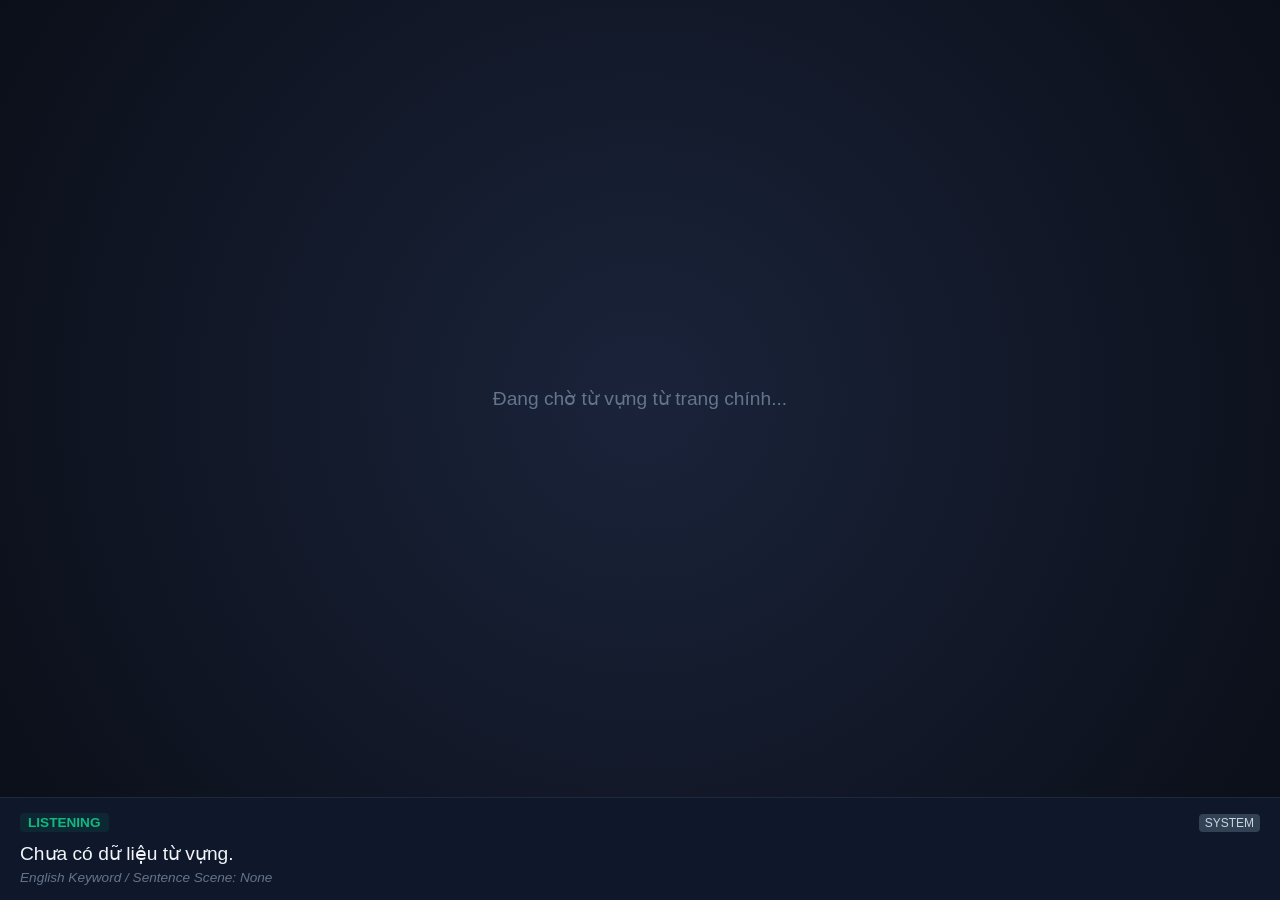
<file: image_display.html>
<!DOCTYPE html>
<html lang="vi">
<head>
  <meta charset="UTF-8">
  <meta name="viewport" content="width=device-width, initial-scale=1.0">
  <title>Matrix Image Display - Tối Ưu Ngữ Cảnh Ảnh</title>
  <style>
    * { box-sizing: border-box; margin: 0; padding: 0; }
    body {
      background-color: #0b0f19; color: #ffffff;
      font-family: -apple-system, BlinkMacSystemFont, "Segoe UI", Roboto, sans-serif;
      height: 100vh; display: flex; flex-direction: column; overflow: hidden;
    }
    .image-container {
      flex: 1; display: flex; justify-content: center; align-items: center;
      position: relative; background: radial-gradient(circle, #1a233a 0%, #0b0f19 100%); padding: 20px;
    }
    #imageEl {
      max-width: 100%; max-height: 100%; object-fit: contain;
      border-radius: 12px; box-shadow: 0 10px 30px rgba(0,0,0,0.5);
      display: none; opacity: 0; transition: opacity 0.15s ease-in-out;
    }
    #imageEl.show { opacity: 1; }
    #placeholder { font-size: 1.2rem; color: #64748b; text-align: center; animation: pulse 1.5s infinite; }
    #fallbackCard { display: none; flex-direction: column; align-items: center; justify-content: center; text-align: center; padding: 30px; }
    #fallbackHanzi { font-size: 5rem; font-weight: bold; color: #38bdf8; margin-bottom: 20px; }
    #fallbackMeaning { font-size: 2rem; color: #cbd5e1; }
    .footer-panel { background-color: #0f172a; border-top: 1px solid #1e293b; padding: 15px 20px; display: flex; flex-direction: column; gap: 5px; }
    .status-bar { display: flex; justify-content: space-between; align-items: center; font-size: 0.85rem; color: #94a3b8; margin-bottom: 5px; }
    #listenStatus { font-weight: bold; color: #10b981; background: rgba(16, 185, 129, 0.1); padding: 2px 8px; border-radius: 4px; text-transform: uppercase; }
    #sourceBadge { font-size: 0.75rem; background: #334155; color: #cbd5e1; padding: 2px 6px; border-radius: 4px; }
    #captionText { font-size: 1.2rem; color: #f1f5f9; }
    #captionText .hanzi { font-weight: bold; color: #38bdf8; font-size: 1.4rem; }
    #queryText { font-size: 0.85rem; color: #64748b; font-style: italic; }
    @keyframes pulse { 0%, 100% { opacity: 0.6; } 50% { opacity: 1; } }
  </style>
</head>
<body>
  <div class="image-container">
    <div id="placeholder">Đang chờ từ vựng từ trang chính...</div>
    <img id="imageEl" alt="Vocabulary Visual">
    <div id="fallbackCard">
      <div id="fallbackHanzi"></div>
      <div id="fallbackMeaning"></div>
    </div>
  </div>
  <div class="footer-panel">
    <div class="status-bar">
      <div id="listenStatus">LISTENING</div>
      <div id="sourceBadge">SYSTEM</div>
    </div>
    <div id="captionText">Chưa có dữ liệu từ vựng.</div>
    <div id="queryText">English Keyword / Sentence Scene: None</div>
  </div>
  <script>
    const STORAGE_KEY = 'current_vocab';
    const PREFETCH_QUEUE_KEY = 'matrix_vocab_prefetch_queue';
    const PREFETCH_CONCURRENCY = 3;
    const PREFETCH_MAX_PER_SIGNAL = 8;

    // Cấu hình cơ sở dữ liệu IndexedDB chuyên dụng
    const DB_NAME = 'MatrixImageDB';
    const DB_VERSION = 1;
    const STORE_NAME = 'image_cache';

    const PIXABAY_API_KEY = '56199982-87b2c1388386109bdb0c1c044';
    const PEXELS_API_KEY = 'e0d69kqmv9olqiHDhvcm4MMOUvy5hBfayPnX5Wx1lV7LQhcGCZ77GRpV';

    const imageEl = document.getElementById('imageEl');
    const placeholder = document.getElementById('placeholder');
    const fallbackCard = document.getElementById('fallbackCard');
    const fallbackHanzi = document.getElementById('fallbackHanzi');
    const fallbackMeaning = document.getElementById('fallbackMeaning');
    const captionText = document.getElementById('captionText');
    const queryText = document.getElementById('queryText');
    const sourceBadge = document.getElementById('sourceBadge');
    const listenStatus = document.getElementById('listenStatus');
    
    let currentShowingTextKey = ''; 
    let requestSeq = 0;
    let prefetchSeq = 0;
    const memoryCache = new Map();
    const inFlightSearches = new Map();
    let dbInstance = null;

    // Khởi tạo IndexedDB an toàn bằng Promise
    function initDB() {
      return new Promise((resolve) => {
        if (dbInstance) return resolve(dbInstance);
        try {
          const request = indexedDB.open(DB_NAME, DB_VERSION);
          request.onupgradeneeded = (e) => {
            const db = e.target.result;
            if (!db.objectStoreNames.contains(STORE_NAME)) {
              db.createObjectStore(STORE_NAME, { keyPath: 'key' });
            }
          };
          request.onsuccess = (e) => {
            dbInstance = e.target.result;
            resolve(dbInstance);
          };
          request.onerror = () => resolve(null);
        } catch {
          resolve(null);
        }
      });
    }

    const DIRECT_HANZI_SCENES = {
      '不少': ['many people crowd', 'plenty of items', 'large group scale'],
      '不如': ['compare option choice', 'balance scale choose'],
      'different': ['different items contrast', 'unique distinct object'],
      'different từ': ['different items contrast', 'unique distinct object'],
      'different loại': ['different items contrast', 'unique distinct object'],
      'different nhau': ['different items contrast', 'unique distinct object'],
      '不同': ['different items contrast', 'unique distinct object'],
      '不行': ['stop hand gesture', 'cross fingers refuse', 'not allowed sign'],
      '一定': ['sure thumb up promise', 'certainly yes choice'],
      '不一会儿': ['short dynamic clock', 'waiting a minute fast speed'],
      '按': ['press button hand', 'finger pushing button', 'press down touch'],
      '把握': ['grasp firmly hand hold', 'hold success control'],
      '白': ['pure white surface background', 'blank white space'],
      '白菜': ['chinese cabbage vegetable', 'bok choy cabbage'],
      '爱': ['love heart family', 'Chinese couple love'],
      '爸爸': ['Chinese father with child', 'father family portrait'],
      '妈妈': ['Chinese mother with child', 'mother family portrait'],
      '水': ['glass of water close up', 'water drinking'],
      '茶': ['Chinese tea cup', 'traditional Chinese tea ceremony']
    };

    const VI_STOPWORDS = ['cái', 'con', 'sự', 'việc', 'người', 'một', 'những', 'các', 'được', 'không', 'rất', 'quá', 'và', 'hoặc'];
    const BAD_TAGS = ['sexy', 'nude', 'lingerie', 'bikini', 'weapon', 'gun', 'blood', 'horror', 'casino', 'alcohol', 'virus', 'monster', 'alien', 'abstract artwork'];
    const CHINESE_STYLE_SUFFIXES = ['China', 'Chinese', 'traditional Chinese', 'Asian'];

    function normalizeMeaning(text) { return (text || '').toLowerCase().normalize('NFC').replace(/[()\[\]{}]/g, ' ').replace(/\s+/g, ' ').split(/[;|/]/)[0].trim(); }
    function compactText(text) { return (text || '').toLowerCase().normalize('NFC').replace(/[^\p{L}\p{N}\s-]/gu, ' ').replace(/\s+/g, ' ').trim(); }
    function isMostlyChinese(text) { return /[\u3400-\u9fff]/.test(text || ''); }
    function vocabCacheKey(vocab) { return compactText(`${vocab.han_tu || vocab.hanzi || ''}|${vocab.nghia || vocab.meaning || ''}`); }

    // Đọc từ bộ đệm RAM (Memory) trước, nếu không thấy mới truy vấn IndexedDB bất đồng bộ
    async function getCachedImage(vocab) {
      const key = vocabCacheKey(vocab); 
      if (memoryCache.has(key)) return memoryCache.get(key);
      
      const db = await initDB();
      if (!db) return null;

      return new Promise((resolve) => {
        try {
          const transaction = db.transaction(STORE_NAME, 'readonly');
          const store = transaction.objectStore(STORE_NAME);
          const request = store.get(key);
          request.onsuccess = (e) => {
            const data = e.target.result;
            if (data) {
              const value = { url: data.url, source: data.source, query: data.query, score: data.score, t: data.t };
              memoryCache.set(key, value);
              resolve(value);
            } else {
              resolve(null);
            }
          };
          request.onerror = () => resolve(null);
        } catch {
          resolve(null);
        }
      });
    }

    // Ghi dữ liệu đồng thời vào RAM và bộ nhớ lưu trữ vật lý IndexedDB
    async function saveCachedImage(vocab, item) {
      if (!item || !item.url) return; 
      const key = vocabCacheKey(vocab);
      const value = { url: item.url, source: item.source, query: item.query, score: item.score, t: Date.now() };
      
      memoryCache.set(key, value);
      
      const db = await initDB();
      if (!db) return;

      try {
        const transaction = db.transaction(STORE_NAME, 'readwrite');
        const store = transaction.objectStore(STORE_NAME);
        store.put({ key, ...value });
      } catch (e) {}
    }

    function preloadBrowserImage(url) {
      return new Promise(resolve => {
        if (!url) return resolve(false); const img = new Image(); img.decoding = 'async';
        img.onload = () => resolve(true); img.onerror = () => resolve(false); img.src = url;
      });
    }

    async function getOrFindBestImage(vocab, { background = false } = {}) {
      const cached = await getCachedImage(vocab); 
      if (cached && cached.url) { if (background) preloadBrowserImage(cached.url); return cached; }
      
      const key = vocabCacheKey(vocab); 
      if (inFlightSearches.has(key)) return inFlightSearches.get(key);
      
      const job = (async () => {
        const result = await findBestImageFast(vocab); const best = result?.best;
        if (best && best.url) { await saveCachedImage(vocab, best); await preloadBrowserImage(best.url); return best; }
        return null;
      })().finally(() => inFlightSearches.delete(key));
      
      inFlightSearches.set(key, job); return job;
    }

    function fetchWithTimeout(url, options = {}, timeoutMs = 1800) {
      const controller = new AbortController(); const timer = setTimeout(() => controller.abort(), timeoutMs);
      return fetch(url, { ...options, signal: controller.signal }).finally(() => clearTimeout(timer));
    }

    async function translate(text, sl, tl, timeoutMs = 500) {
      if (!text) return '';
      try {
        const url = `https://translate.googleapis.com/translate_a/single?client=gtx&sl=${sl}&tl=${tl}&dt=t&q=${encodeURIComponent(text)}`;
        const res = await fetchWithTimeout(url, {}, timeoutMs); const data = await res.json(); return data[0][0][0] || '';
      } catch (err) { return ''; }
    }

    function createMeaningVariants(viMeaning, enMeaning) {
      const cleanVi = compactText(viMeaning); const cleanEn = compactText(enMeaning); const parts = [];
      [cleanEn, cleanVi].forEach(t => {
        if (!t) return;
        t.split(/,|;|\bor\b|\band\b|\bhoặc\b|\bvà\b/).forEach(p => {
          const x = compactText(p); if (x && x.length > 1 && !VI_STOPWORDS.includes(x)) parts.push(x);
        });
      });
      if (cleanEn) parts.unshift(cleanEn); return [...new Set(parts)].slice(0, 6);
    }

    function addQuery(list, seen, q, weight, reason) {
      q = compactText(q); if (!q || q.length <= 2 || seen.has(q)) return; seen.add(q); list.push({ q, weight, reason });
    }
    function isSentencePayload(vocab) {
      return !!(vocab && (
        vocab.searchStrategy === 'example-sentence' ||
        vocab.contentType === 'example-sentence' ||
        vocab.type === 'example-sentence' ||
        vocab.sentence_zh || vocab.sentence_vi || vocab.display_han_tu || vocab.display_nghia ||
        Array.isArray(vocab.imageFallbackQueries)
      ));
    }
    function getDisplayHanzi(vocab) {
      return vocab.display_han_tu || vocab.original_han_tu || vocab.sentence_zh || vocab.han_tu || vocab.hanzi || '';
    }
    function getDisplayMeaning(vocab) {
      return vocab.display_nghia || vocab.original_nghia || vocab.sentence_vi || vocab.nghia || vocab.meaning || '';
    }
    function removeVietnameseToneForVisual(text) {
      return String(text || '').normalize('NFD').replace(/[\u0300-\u036f]/g, '').replace(/đ/g, 'd').replace(/Đ/g, 'D');
    }
    function sentenceRuleQueries(vocab) {
      const rawPool = [
        vocab.imageQuery,
        ...(Array.isArray(vocab.imageFallbackQueries) ? vocab.imageFallbackQueries : []),
        vocab.han_tu, vocab.nghia,
        vocab.display_han_tu, vocab.display_nghia,
        vocab.original_han_tu, vocab.original_nghia,
        vocab.sentence_zh, vocab.sentence_vi
      ].filter(Boolean).join(' ');
      const pool = compactText(removeVietnameseToneForVisual(rawPool)).toLowerCase();
      const has = (...words) => words.some(w => pool.includes(w));
      const result = [];
      if ((has('sua', 'milk', '牛奶') && has('uong', 'drink', '喝')) || has('ly sua', 'cup of milk', 'glass of milk')) result.push('glass of milk in the morning', 'person drinking milk', 'milk glass breakfast');
      if ((has('ca phe', 'cafe', 'coffee', '咖啡') && has('uong', 'drink', '喝')) || has('ly ca phe')) result.push('person drinking coffee', 'cup of coffee on table', 'morning coffee');
      if ((has('tra', 'tea', '茶') && has('uong', 'drink', '喝')) || has('ly tra')) result.push('person drinking tea', 'Chinese tea cup', 'tea cup on table');
      if (has('hoc tieng trung', 'hoc trong phong', 'studying chinese', '学习汉语', '学汉语')) result.push('studying Chinese in a room', 'student studying Chinese language', 'Chinese language study desk');
      else if (has('hoc', 'study', '学习') && has('phong', 'room', '房间')) result.push('studying in a room', 'student study desk room');
      if (has('cong vien', 'park', '公园')) result.push('people playing in a park', 'family walking in park', 'park outdoor leisure');
      if (has('xem phim', 'phim', 'movie', '电影')) result.push('watching movie at home', 'person watching movie', 'cinema movie screen');
      if (has('doc sach', 'sach', 'book', '看书', '书')) result.push('reading a book', 'person reading book', 'study reading book');
      if (has('nghe nhac', 'nhac', 'music', '音乐')) result.push('listening to music with headphones', 'person listening music');
      if (has('mua sam', 'shopping', '买东西')) result.push('shopping mall', 'people shopping');
      if (has('an com', 'bua an', 'eat', 'meal', '吃饭')) result.push('family meal table', 'eating meal at table');
      if (has('truong hoc', 'school', '学校')) result.push('school classroom', 'students at school');
      if (has('cong ty', 'office', '公司')) result.push('office workplace', 'business office');
      if (has('benh vien', 'hospital', '医院')) result.push('hospital building', 'doctor hospital');
      if (has('san bay', 'airport', '机场')) result.push('airport terminal', 'airport travel');
      if (has('xe buyt', 'bus', '公共汽车')) result.push('city bus', 'bus stop');
      if (has('tau hoa', 'train', '火车')) result.push('train station', 'train travel');
      return [...new Set(result)];
    }
    async function buildSentenceSearchQueriesFast(vocab) {
      const queries = [];
      const seen = new Set();
      sentenceRuleQueries(vocab).forEach((q, idx) => addQuery(queries, seen, q, 180 - idx * 8, 'sentence visual rule'));
      const directQueries = [vocab.imageQuery, ...(Array.isArray(vocab.imageFallbackQueries) ? vocab.imageFallbackQueries : [])].filter(Boolean);
      directQueries.forEach((q, idx) => {
        const clean = compactText(removeVietnameseToneForVisual(q));
        if (clean && !['ly sua', 'sua', 'hoc tieng trung', 'cong vien'].includes(clean)) addQuery(queries, seen, clean, 125 - idx * 5, 'payload sentence query');
      });
      const displayMeaning = getDisplayMeaning(vocab);
      const searchMeaning = vocab.nghia || vocab.meaning || '';
      const viSource = displayMeaning || searchMeaning;
      const translated = await translate(viSource, 'vi', 'en', 650);
      if (translated) {
        addQuery(queries, seen, translated, 120, 'translated full sentence');
        addQuery(queries, seen, `${translated} realistic photo`, 105, 'translated sentence realistic');
      }
      const compactFallback = compactText(removeVietnameseToneForVisual(searchMeaning || displayMeaning));
      if (compactFallback) addQuery(queries, seen, `${compactFallback} realistic photo`, 80, 'raw sentence fallback');
      return queries.slice(0, 12);
    }

    async function buildSearchQueriesFast(vocab) {
      if (isSentencePayload(vocab)) return buildSentenceSearchQueriesFast(vocab);
      const hanTu = vocab.han_tu || vocab.hanzi || ''; const pinyin = vocab.pinyin || vocab.pin_yin || '';
      const nghia = vocab.nghia || vocab.meaning || ''; const cleanVi = normalizeMeaning(nghia);
      const direct = DIRECT_HANZI_SCENES[hanTu] || []; const queries = []; const seen = new Set();

      direct.forEach(q => addQuery(queries, seen, q, 140, 'direct stabilized scene'));
      if (cleanVi && !/không|chưa|chẳng|bất/.test(cleanVi)) { addQuery(queries, seen, `${cleanVi} realistic`, 85, 'Vietnamese concept safe fallback'); }

      const [translatedVi, translatedHanzi] = await Promise.all([
        translate(cleanVi, 'vi', 'en', direct.length ? 200 : 450),
        isMostlyChinese(hanTu) ? translate(hanTu, 'zh-CN', 'en', direct.length ? 200 : 450) : Promise.resolve('')
      ]);

      const mainEnglish = translatedVi || translatedHanzi;
      const isAbstract = /quite a few|many|different|not|none|several|little|more|less|good|bad|according/.test(compactText(mainEnglish));

      if (mainEnglish && mainEnglish.length > 2) {
        if (isAbstract) {
          addQuery(queries, seen, `${mainEnglish} lifestyle`, 110, 'abstract adaptive');
          addQuery(queries, seen, `${mainEnglish} photography`, 100, 'abstract clarity');
        } else {
          addQuery(queries, seen, `${mainEnglish}`, 115, 'direct translation');
          addQuery(queries, seen, `${mainEnglish} Asian style`, 95, 'cultural contextualizer');
        }
      }
      return queries.slice(0, 10);
    }

    function scoreImage(item, queryObj, vocab) {
      const text = compactText([item.tags, item.user, item.alt, item.photographer, item.url, item.pageURL].filter(Boolean).join(' '));
      let score = queryObj.weight || 0;
      const qWords = compactText(queryObj.q).split(' ').filter(w => w.length > 2);
      for (const w of qWords) if (text.includes(w)) score += 15;
      for (const bad of BAD_TAGS) if (text.includes(bad)) score -= 250;
      if (/illustration|vector|rendering|cgi|anime|fantasy/.test(text)) score -= 40;
      if (/photo|realistic|authentic/.test(text)) score += 20;
      return score;
    }

    async function fetchPixabayCandidates(queryObj, vocab) {
      if (!PIXABAY_API_KEY) return [];
      try {
        const url = `https://pixabay.com/api/?key=${PIXABAY_API_KEY}&q=${encodeURIComponent(queryObj.q)}&image_type=photo&per_page=6&safesearch=true&order=popular`;
        const res = await fetchWithTimeout(url, {}, 1500); const data = await res.json();
        return (data.hits || []).map(hit => ({ url: hit.largeImageURL || hit.webformatURL, tags: hit.tags || '', source: 'PIXABAY', query: queryObj.q, score: scoreImage(hit, queryObj, vocab) }));
      } catch (e) { return []; }
    }

    async function fetchPexelsCandidates(queryObj, vocab) {
      if (!PEXELS_API_KEY) return [];
      try {
        const res = await fetchWithTimeout(`https://api.pexels.com/v1/search?query=${encodeURIComponent(queryObj.q)}&per_page=6`, { headers: { Authorization: PEXELS_API_KEY } }, 1500);
        const data = await res.json();
        return (data.photos || []).map(p => ({ url: p.src?.large2x || p.src?.original, alt: p.alt || '', source: 'PEXELS', query: queryObj.q, score: scoreImage(p, queryObj, vocab) }));
      } catch (e) { return []; }
    }

    function chooseBest(all) {
      const unique = []; const seen = new Set();
      for (const item of all.filter(x => x && x.url).sort((a, b) => b.score - a.score)) {
        if (!seen.has(item.url)) { seen.add(item.url); unique.push(item); }
      }
      return unique[0] || null;
    }

    async function searchBatch(queries, vocab) {
      const jobs = []; queries.forEach(q => { jobs.push(fetchPixabayCandidates(q, vocab)); jobs.push(fetchPexelsCandidates(q, vocab)); });
      const chunks = await Promise.all(jobs); return chunks.flat();
    }

    async function findBestImageFast(vocab) {
      const queries = await buildSearchQueriesFast(vocab); const firstBatch = queries.slice(0, 4);
      let all = await searchBatch(firstBatch, vocab); let best = chooseBest(all);
      if (best && best.score >= 115) return { best, queries };
      const secondBatch = queries.slice(4, 8); if (secondBatch.length) { all = all.concat(await searchBatch(secondBatch, vocab)); best = chooseBest(all); }
      return { best, queries };
    }

    function displayImageUrl(url, source, query, score) {
      sourceBadge.textContent = score ? `${source} · score ${Math.round(score)}` : source;
      queryText.textContent = query ? `Best query: ${query}` : 'Loaded from cache';
      imageEl.classList.remove('show'); imageEl.style.display = 'block'; placeholder.style.display = 'none'; fallbackCard.style.display = 'none';
      const img = new Image(); img.onload = () => { imageEl.src = url; }; img.src = url;
    }

    async function renderVocab(vocab) {
      if (!vocab) return;
      const mySeq = ++requestSeq;
      const searchHanTu = vocab.han_tu || vocab.hanzi || '';
      const searchNghia = vocab.nghia || vocab.meaning || '';
      const hanTu = getDisplayHanzi(vocab);
      const nghia = getDisplayMeaning(vocab);
      
      const textKey = compactText(`${searchHanTu}|${searchNghia}`);
      currentShowingTextKey = textKey; 

      const stt = vocab.stt ? `STT ${vocab.stt} · ` : '';
      captionText.innerHTML = `${stt}<span class="hanzi">${escapeHtml(hanTu)}</span> · ${escapeHtml(nghia)}`;

      // SỬA LỖI CHÍNH: Thêm từ khóa await để đợi IndexedDB lấy kết quả thật, thay vì nhận một Promise rỗng
      const cached = await getCachedImage(vocab);
      if (cached && cached.url) {
        if (mySeq !== requestSeq) return;
        listenStatus.textContent = 'LISTENING';
        displayImageUrl(cached.url, `${cached.source || 'INDEXEDDB'} · CACHED`, cached.query, cached.score);
        return;
      }

      imageEl.classList.remove('show'); imageEl.src = ''; fallbackCard.style.display = 'none';
      placeholder.style.display = 'block'; placeholder.textContent = 'Đang tìm ảnh ngữ cảnh chuẩn...';
      listenStatus.textContent = 'FAST SEARCHING...';

      const result = await findBestImageFast(vocab);
      if (mySeq !== requestSeq || currentShowingTextKey !== textKey) return; 

      const best = result?.best;
      if (best && best.url) { 
        await saveCachedImage(vocab, best); 
        displayImageUrl(best.url, best.source, best.query, best.score); 
      } 
      else {
        imageEl.style.display = 'none'; placeholder.style.display = 'none'; fallbackCard.style.display = 'flex';
        sourceBadge.textContent = 'TEXT FALLBACK'; listenStatus.textContent = 'NO IMAGE FOUND';
        fallbackHanzi.textContent = hanTu; fallbackMeaning.textContent = nghia; queryText.textContent = isSentencePayload(vocab) ? `Không tìm thấy ảnh cho câu. Query cuối: ${escapeHtml(vocab.imageQuery || searchHanTu || '')}` : 'Không tìm thấy ảnh.';
      }
    }

    imageEl.addEventListener('load', () => { imageEl.classList.add('show'); listenStatus.textContent = 'LISTENING'; });
    imageEl.addEventListener('error', () => { imageEl.style.display = 'none'; fallbackCard.style.display = 'flex'; listenStatus.textContent = 'LISTENING'; });

    async function prefetchNextVocabs(queuePayload) {
      const seq = ++prefetchSeq; const items = (queuePayload && Array.isArray(queuePayload.items) ? queuePayload.items : []).filter(Boolean).slice(0, PREFETCH_MAX_PER_SIGNAL);
      if (!items.length) return; listenStatus.textContent = 'LISTENING · PREFETCHING';
      let cursor = 0;
      async function worker() {
        while (cursor < items.length && seq === prefetchSeq) {
          const vocab = items[cursor++]; 
          if (!vocab) continue;
          
          // SỬA LỖI CHÍNH: Thêm await ở đây để hàm prefetch nhận đúng trạng thái cache thực tế
          const isCached = await getCachedImage(vocab);
          if (isCached) continue;
          
          try { await getOrFindBestImage(vocab, { background: true }); } catch (e) {}
        }
      }
      const workers = Array.from({ length: Math.min(PREFETCH_CONCURRENCY, items.length) }, worker); await Promise.all(workers);
      if (seq === prefetchSeq) listenStatus.textContent = 'LISTENING';
    }

    function loadPrefetchQueue() { try { const raw = localStorage.getItem(PREFETCH_QUEUE_KEY); if (raw) prefetchNextVocabs(JSON.parse(raw)); } catch (e) {} }
    function loadCurrentVocab() { try { const raw = localStorage.getItem(STORAGE_KEY); if (raw) renderVocab(JSON.parse(raw)); } catch (e) {} }

    window.addEventListener('storage', event => {
      if (event.key === STORAGE_KEY && event.newValue) { try { renderVocab(JSON.parse(event.newValue)); } catch (e) {} } 
      else if (event.key === PREFETCH_QUEUE_KEY && event.newValue) { try { prefetchNextVocabs(JSON.parse(event.newValue)); } catch (e) {} }
    });

    function escapeHtml(text) { const div = document.createElement('div'); div.textContent = text || ''; return div.innerHTML; }
    
    // Đảm bảo mở kết nối IndexedDB thành công trước khi quét lệnh từ localStorage
    initDB().then(() => {
      loadCurrentVocab(); 
      loadPrefetchQueue();
    });
  </script>
</body>
</html>
</file>
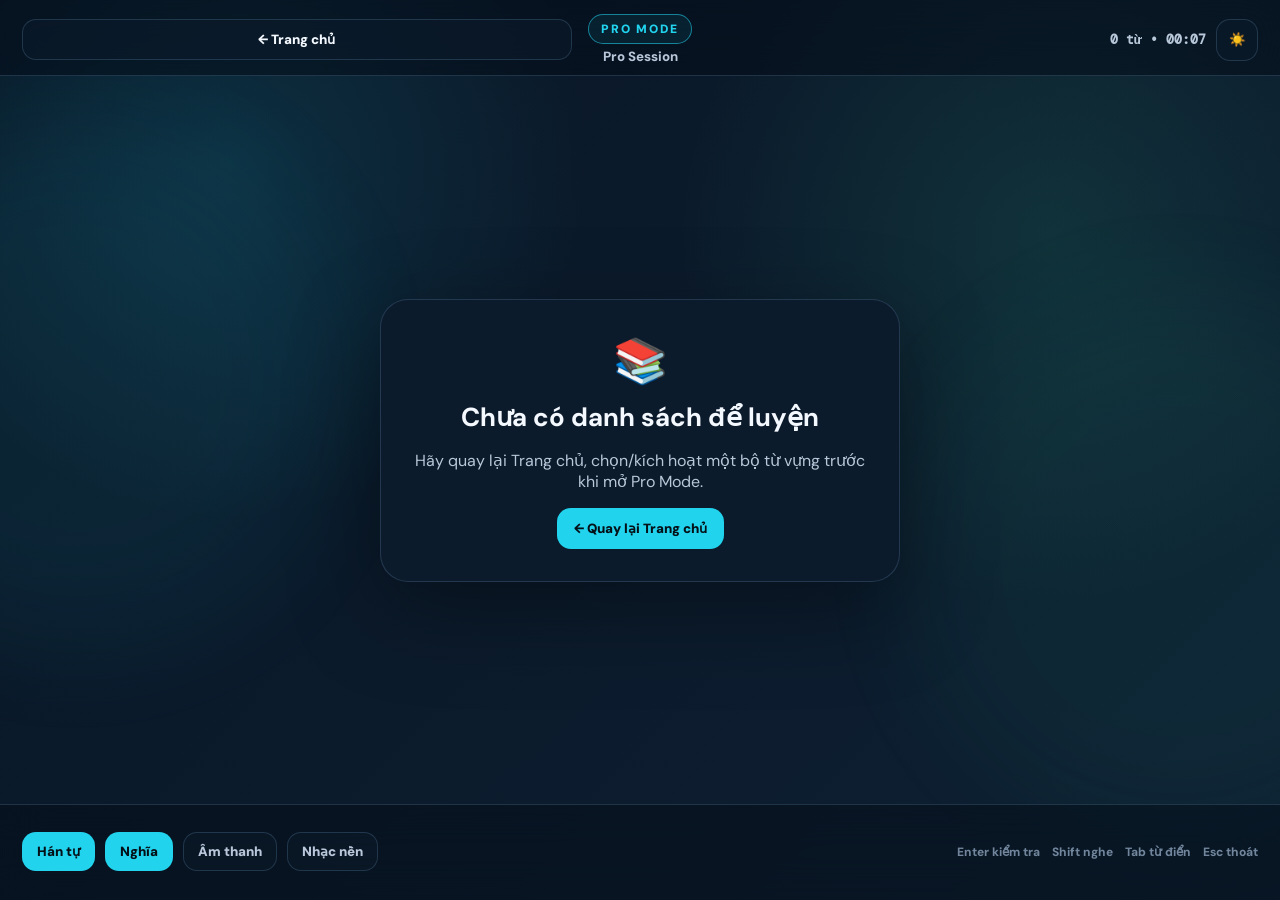
<file: pro-mode.html>
<!DOCTYPE html>
<html lang="vi">
<head>
  <meta charset="utf-8" />
  <meta name="viewport" content="width=device-width, initial-scale=1.0, maximum-scale=1.0, viewport-fit=cover" />
  <title>Matrix Hanzi Pro - Pro Mode</title>
  <link href="https://fonts.googleapis.com" rel="preconnect" />
  <link crossorigin href="https://fonts.gstatic.com" rel="preconnect" />
  <link href="https://fonts.googleapis.com/css2?family=DM+Mono:wght@400;500;700&family=DM+Sans:wght@400;500;600;700;800;900&family=Noto+Serif+SC:wght@500;700;900&display=swap" rel="stylesheet" />
  <link href="pro-mode.css" rel="stylesheet" />
</head>
<body>
  <main class="pro-shell" id="proShell">
    <div class="pro-bg-orb orb-a"></div><div class="pro-bg-orb orb-b"></div>
    <header class="pro-topbar">
      <button class="pro-btn ghost" id="backHomeBtn" type="button">← Trang chủ</button>
      <div class="pro-title"><span>PRO MODE</span><small id="proListName">Đang tải...</small></div>
      <div class="pro-stat-wrap"><span id="sessionStat">0 từ • 00:00</span><button class="pro-icon" id="themeToggleBtn" type="button">☀️</button></div>
    </header>
    <section class="pro-stage">
      <div class="pro-empty" id="emptyState" hidden>
        <div class="pro-empty-card"><div class="pro-empty-icon">📚</div><h1>Chưa có danh sách để luyện</h1><p id="emptyMessage">Hãy quay lại Trang chủ, chọn bộ từ vựng, sau đó mở Pro Mode.</p><button class="pro-btn primary" id="emptyBackBtn" type="button">← Quay lại Trang chủ</button></div>
      </div>
      <div class="focus-wrap" id="focusWrap">
        <div class="ghost-stack" id="proStack"></div>
        <article class="current-card" id="currentCard">
          <div class="current-meta"><span id="currentIndexLabel">STT 0</span><button class="mini-action" id="dictBtn" type="button">⌕ Tra</button></div>
          <div class="current-content"><div class="current-hanzi" id="currentHanzi">—</div><div class="current-meaning" id="currentMeaning">—</div></div>
          <div class="answer-area"><input id="proAnswerInput" class="answer-input" type="text" autocomplete="off" autocapitalize="off" spellcheck="false" placeholder="Gõ lại hán tự..." /><div class="feedback" id="feedbackText">Enter để kiểm tra • Shift để nghe</div></div>
        </article>
      </div>
    </section>
    <footer class="pro-controlbar">
      <div class="toggle-group"><button class="toggle active" id="toggleHanzi" type="button">Hán tự</button><button class="toggle active" id="toggleMeaning" type="button">Nghĩa</button><button class="toggle" id="toggleAudio" type="button">Âm thanh</button><button class="toggle" id="toggleMusic" type="button">Nhạc nền</button></div>
      <div class="hint-line"><span>Enter kiểm tra</span><span>Shift nghe</span><span>Tab từ điển</span><span>Esc thoát</span></div>
    </footer>
    <section class="dict-overlay" id="dictionaryOverlay" aria-hidden="true"><div class="dict-card"><div class="dict-header"><div><small>Tra từ Hanzii</small><strong id="dictionaryWord">—</strong></div><button class="pro-icon" id="dictCloseBtn" type="button">✕</button></div><iframe id="dictionaryFrame" class="dict-frame" src="about:blank" title="Hanzii Dictionary"></iframe><div class="dict-footer"><span>Tab hoặc Esc để đóng</span><a id="dictionaryExternalLink" href="https://hanzii.net/" target="_blank" rel="noopener noreferrer">Mở ngoài ↗</a></div></div></section>
  </main>
  <script src="js_vi/matrix-core.js"></script>
  <script src="js_vi/pro-mode.js"></script>
</body>
</html>
</file>
<file: pro-mode.css>
/* Matrix Hanzi Pro - Pro Mode v2 */

:root {
  --bg: #091625;
  --bg2: #0e2033;
  --card: rgba(10, 22, 35, .84);
  --card2: rgba(13, 28, 44, .96);
  --line: rgba(112, 156, 199, .23);
  --line2: rgba(34, 211, 238, .55);
  --text: #f4f8ff;
  --soft: #b8c7d9;
  --muted: #71869c;
  --cyan: #22d3ee;
  --green: #34d399;
  --red: #fb7185;
  --yellow: #fbbf24;
  --shadow: 0 28px 90px rgba(0, 0, 0, .38);
  --ui: 'DM Sans', -apple-system, BlinkMacSystemFont, sans-serif;
  --hanzi: 'Noto Serif SC', serif;
  --mono: 'DM Mono', monospace;
  --top: 76px;
  --bottom: 96px;
}

body.light-mode {
  --bg: #f5efe5;
  --bg2: #fffaf0;
  --card: rgba(255, 253, 247, .82);
  --card2: rgba(255, 253, 247, .97);
  --line: rgba(95, 74, 53, .16);
  --line2: rgba(0, 127, 143, .46);
  --text: #101827;
  --soft: #5f4a35;
  --muted: #8a735a;
  --cyan: #007f8f;
  --green: #059669;
  --red: #dc2626;
  --yellow: #c2410c;
  --shadow: 0 26px 70px rgba(77, 59, 36, .16);
}

* {
  box-sizing: border-box;
}

html, body {
  margin: 0;
  min-height: 100%;
  overflow: hidden;
}

body {
  background: 
    radial-gradient(circle at 18% 18%, rgba(34, 211, 238, .13), transparent 28%), 
    radial-gradient(circle at 82% 26%, rgba(52, 211, 153, .12), transparent 30%), 
    linear-gradient(135deg, var(--bg), var(--bg2));
  color: var(--text);
  font-family: var(--ui);
  -webkit-font-smoothing: antialiased;
}

[hidden] {
  display: none !important;
}

button, input {
  font-family: inherit;
}

.pro-shell {
  position: relative;
  height: 100dvh;
  display: grid;
  grid-template-rows: var(--top) minmax(0, 1fr) var(--bottom);
  overflow: hidden;
  isolation: isolate;
}

.pro-bg-orb {
  position: fixed;
  width: 42vw;
  height: 42vw;
  border-radius: 999px;
  filter: blur(60px);
  opacity: .24;
  z-index: -1;
  pointer-events: none;
}

.orb-a {
  left: -15vw;
  top: 12vh;
  background: rgba(34, 211, 238, .28);
}

.orb-b {
  right: -13vw;
  bottom: 8vh;
  background: rgba(52, 211, 153, .23);
}

.pro-topbar {
  height: var(--top);
  padding: max(14px, env(safe-area-inset-top)) 22px 14px;
  display: grid;
  grid-template-columns: minmax(130px, 1fr) auto minmax(130px, 1fr);
  align-items: center;
  gap: 16px;
  background: rgba(5, 13, 23, .52);
  border-bottom: 1px solid var(--line);
  backdrop-filter: blur(20px);
}

body.light-mode .pro-topbar {
  background: rgba(255, 250, 240, .68);
}

.pro-btn, .pro-icon, .toggle, .mini-action {
  border: 1px solid var(--line);
  background: rgba(13, 28, 44, .55);
  color: var(--text);
  border-radius: 14px;
  transition: transform .15s, border-color .15s, background .15s;
}

body.light-mode .pro-btn, 
body.light-mode .pro-icon, 
body.light-mode .toggle, 
body.light-mode .mini-action {
  background: rgba(255, 253, 247, .7);
}

.pro-btn:hover, .pro-icon:hover, .toggle:hover, .mini-action:hover {
  transform: translateY(-1px);
  border-color: var(--line2);
}

.pro-btn {
  padding: 11px 16px;
  font-weight: 900;
  cursor: pointer;
}

.pro-btn.primary {
  background: var(--cyan);
  color: #041017;
  border-color: transparent;
}

.pro-icon {
  width: 42px;
  height: 42px;
  display: inline-flex;
  align-items: center;
  justify-content: center;
  font-weight: 900;
  cursor: pointer;
}

.pro-title {
  text-align: center;
  display: flex;
  flex-direction: column;
  align-items: center;
  gap: 4px;
}

.pro-title span {
  padding: 6px 12px;
  border: 1px solid var(--line2);
  border-radius: 999px;
  background: rgba(34, 211, 238, .08);
  color: var(--cyan);
  font-size: 12px;
  font-weight: 900;
  letter-spacing: .16em;
}

.pro-title small {
  max-width: min(520px, 46vw);
  overflow: hidden;
  text-overflow: ellipsis;
  white-space: nowrap;
  color: var(--soft);
  font-weight: 800;
}

.pro-stat-wrap {
  display: flex;
  align-items: center;
  justify-content: flex-end;
  gap: 10px;
}

.pro-stat-wrap span {
  font: 800 13px/1 var(--mono);
  color: var(--soft);
  white-space: nowrap;
}

.pro-stage {
  min-height: 0;
  display: grid;
  place-items: center;
  padding: 24px clamp(18px, 4vw, 48px);
  position: relative;
}

.focus-wrap {
  position: relative;
  width: min(980px, 100%);
  height: min(680px, calc(100dvh - var(--top) - var(--bottom) - 34px));
  min-height: 460px;
}

.ghost-stack {
  position: absolute;
  inset: 0;
  display: grid;
  place-items: center;
  pointer-events: none;
}

.ghost-card {
  position: absolute;
  width: min(760px, 82%);
  min-height: 72px;
  padding: 15px 22px;
  display: grid;
  grid-template-columns: 92px 1fr;
  gap: 16px;
  align-items: center;
  border: 1px solid var(--line);
  border-radius: 22px;
  background: rgba(11, 24, 38, .38);
  transform: translateY(var(--y)) scale(var(--scale));
  opacity: var(--opacity);
  filter: blur(var(--blur));
  transition: transform .18s, opacity .18s, filter .18s;
}

body.light-mode .ghost-card {
  background: rgba(255, 253, 247, .48);
}

.ghost-index {
  color: var(--muted);
  font: 800 12px/1 var(--mono);
}

.ghost-main {
  display: flex;
  gap: 16px;
  align-items: baseline;
  min-width: 0;
  overflow: hidden;
}

.ghost-hanzi {
  font-family: var(--hanzi);
  font-size: clamp(28px, 4vw, 42px);
  font-weight: 900;
  white-space: nowrap;
}

.ghost-meaning {
  color: var(--yellow);
  font-weight: 900;
  overflow: hidden;
  text-overflow: ellipsis;
  white-space: nowrap;
}

.current-card {
  position: absolute;
  left: 50%;
  top: 50%;
  width: min(760px, 92%);
  transform: translate(-50%, -50%);
  padding: clamp(20px, 3vw, 34px);
  border: 1px solid var(--line2);
  border-radius: 30px;
  background: linear-gradient(180deg, rgba(14, 31, 48, .94), rgba(7, 18, 31, .94));
  box-shadow: var(--shadow), 0 0 42px rgba(34, 211, 238, .12);
  backdrop-filter: blur(22px);
  z-index: 3;
}

body.light-mode .current-card {
  background: linear-gradient(180deg, rgba(255, 253, 247, .98), rgba(246, 239, 229, .96));
}

.current-card.ok {
  border-color: rgba(52, 211, 153, .82);
  box-shadow: var(--shadow), 0 0 52px rgba(52, 211, 153, .22);
}

.current-card.bad {
  border-color: rgba(251, 113, 133, .82);
  animation: shake .16s ease;
}

@keyframes shake {
  0%, 100% { transform: translate(-50%, -50%) translateX(0); }
  25% { transform: translate(-50%, -50%) translateX(-7px); }
  70% { transform: translate(-50%, -50%) translateX(7px); }
}

.current-card.slide {
  animation: slide .18s ease;
}

@keyframes slide {
  from {
    transform: translate(-50%, calc(-50% + 18px));
    opacity: .86;
  }
  to {
    transform: translate(-50%, -50%);
    opacity: 1;
  }
}

.current-meta {
  display: flex;
  justify-content: space-between;
  align-items: center;
  gap: 14px;
  margin-bottom: 18px;
  color: var(--muted);
  font: 900 12px/1 var(--mono);
  text-transform: uppercase;
  letter-spacing: .08em;
}

.mini-action {
  padding: 8px 12px;
  font-weight: 900;
  color: var(--cyan);
  cursor: pointer;
}

.current-content {
  text-align: center;
  padding: 4px 0 20px;
}

.current-hanzi {
  font-family: var(--hanzi);
  font-size: clamp(62px, 8vw, 110px);
  font-weight: 900;
  line-height: 1.02;
}

.current-meaning {
  margin-top: 12px;
  font-size: clamp(22px, 3.2vw, 34px);
  font-weight: 900;
  color: var(--yellow);
}

.current-card.hide-hanzi .current-hanzi, 
.current-card.hide-meaning .current-meaning {
  display: none;
}

.answer-area {
  display: grid;
  gap: 11px;
}

.answer-input {
  width: 100%;
  height: 58px;
  border: 1px solid rgba(34, 211, 238, .38);
  border-radius: 18px;
  background: rgba(3, 12, 22, .68);
  color: var(--text);
  padding: 0 18px;
  outline: none;
  font: 900 24px/1 var(--hanzi);
}

body.light-mode .answer-input {
  background: rgba(255, 255, 255, .82);
  color: #101827;
}

.answer-input:focus {
  border-color: var(--cyan);
  box-shadow: 0 0 0 4px rgba(34, 211, 238, .10);
}

.feedback {
  min-height: 18px;
  color: var(--muted);
  font-weight: 800;
  font-size: 13px;
  text-align: center;
}

.feedback.correct {
  color: var(--green);
}

.feedback.wrong {
  color: var(--red);
}

.pro-controlbar {
  min-height: var(--bottom);
  padding: 14px 22px max(16px, env(safe-area-inset-bottom));
  display: flex;
  justify-content: space-between;
  align-items: center;
  gap: 16px;
  background: rgba(5, 13, 23, .50);
  border-top: 1px solid var(--line);
  backdrop-filter: blur(20px);
}

body.light-mode .pro-controlbar {
  background: rgba(255, 250, 240, .72);
}

.toggle-group {
  display: flex;
  flex-wrap: wrap;
  gap: 10px;
}

.toggle {
  padding: 10px 14px;
  font-weight: 900;
  color: var(--soft);
  cursor: pointer;
}

.toggle.active {
  color: #041017;
  background: var(--cyan);
  border-color: transparent;
}

.toggle.music-on {
  background: var(--green);
}

.hint-line {
  display: flex;
  gap: 12px;
  flex-wrap: wrap;
  justify-content: flex-end;
  color: var(--muted);
  font-size: 12px;
  font-weight: 800;
}

.pro-empty {
  position: absolute;
  inset: 0;
  display: grid;
  place-items: center;
  z-index: 9;
}

.pro-empty-card {
  width: min(520px, 92vw);
  padding: 32px;
  border-radius: 28px;
  background: var(--card2);
  border: 1px solid var(--line);
  box-shadow: var(--shadow);
  text-align: center;
}

.pro-empty-icon {
  font-size: 44px;
}

.pro-empty-card h1 {
  margin: 10px 0;
  font-size: 26px;
}

.pro-empty-card p {
  color: var(--soft);
}

.dict-overlay {
  position: fixed;
  inset: 0;
  z-index: 30;
  display: none;
  align-items: center;
  justify-content: center;
  padding: 18px;
  background: rgba(2, 8, 15, .42);
  backdrop-filter: blur(9px);
}

.dict-overlay.active {
  display: flex;
}

.dict-card {
  width: min(820px, 92vw);
  height: min(720px, 86dvh);
  border-radius: 24px;
  overflow: hidden;
  background: var(--card2);
  border: 1px solid var(--line2);
  box-shadow: var(--shadow);
  display: flex;
  flex-direction: column;
}

.dict-header, .dict-footer {
  padding: 12px 14px;
  display: flex;
  align-items: center;
  justify-content: space-between;
  gap: 12px;
  border-bottom: 1px solid var(--line);
}

.dict-footer {
  border-top: 1px solid var(--line);
  border-bottom: 0;
  color: var(--muted);
  font-size: 12px;
  font-weight: 800;
}

.dict-footer a {
  color: var(--cyan);
  text-decoration: none;
  font-weight: 900;
}

.dict-header small {
  color: var(--muted);
  font-weight: 900;
  letter-spacing: .08em;
  text-transform: uppercase;
}

.dict-header strong {
  display: block;
  font-family: var(--hanzi);
  font-size: 26px;
}

.dict-frame {
  flex: 1;
  border: 0;
  background: #fff;
}

/* Responsive cho thiết bị di động */
@media (max-width: 768px) {
  :root {
    --top: 70px;
    --bottom: 132px;
  }
  
  .pro-topbar {
    grid-template-columns: auto 1fr auto;
    padding: max(10px, env(safe-area-inset-top)) 12px 10px;
    gap: 10px;
  }
  
  .pro-btn {
    padding: 10px 12px;
    font-size: 13px;
  }
  
  .pro-title span {
    font-size: 10px;
    padding: 5px 9px;
  }
  
  .pro-title small {
    max-width: 38vw;
    font-size: 11px;
  }
  
  .pro-stat-wrap span {
    font-size: 11px;
  }
  
  .pro-icon {
    width: 38px;
    height: 38px;
  }
  
  .pro-stage {
    padding: 10px 12px;
    align-items: start;
  }
  
  .focus-wrap {
    height: calc(100dvh - var(--top) - var(--bottom) - 12px);
    min-height: 390px;
  }
  
  .ghost-card {
    width: 92%;
    min-height: 54px;
    padding: 10px 14px;
    grid-template-columns: 58px 1fr;
    border-radius: 18px;
  }
  
  .ghost-hanzi {
    font-size: 28px;
  }
  
  .ghost-meaning {
    font-size: 13px;
  }
  
  .current-card {
    width: 96%;
    padding: 18px;
    border-radius: 24px;
  }
  
  .current-meta {
    margin-bottom: 10px;
  }
  
  .current-hanzi {
    font-size: clamp(54px, 18vw, 84px);
  }
  
  .current-meaning {
    font-size: clamp(20px, 7vw, 28px);
  }
  
  .answer-input {
    height: 52px;
    font-size: 22px;
  }
  
  .pro-controlbar {
    flex-direction: column;
    align-items: stretch;
    justify-content: center;
    padding: 12px 12px max(12px, env(safe-area-inset-bottom));
  }
  
  .toggle-group {
    display: grid;
    grid-template-columns: repeat(2, minmax(0, 1fr));
  }
  
  .toggle {
    width: 100%;
  }
  
  .hint-line {
    justify-content: center;
    font-size: 10px;
    gap: 8px;
  }
  
  .dict-overlay {
    padding: 0;
  }
  
  .dict-card {
    width: 100vw;
    height: 100dvh;
    border-radius: 0;
  }
}

/* Hỗ trợ chế độ giảm chuyển động nếu được cài đặt trên thiết bị */
@media (prefers-reduced-motion: reduce) {
  *, *::before, *::after {
    animation-duration: .01ms !important;
    transition-duration: .01ms !important;
  }
}
</file>
